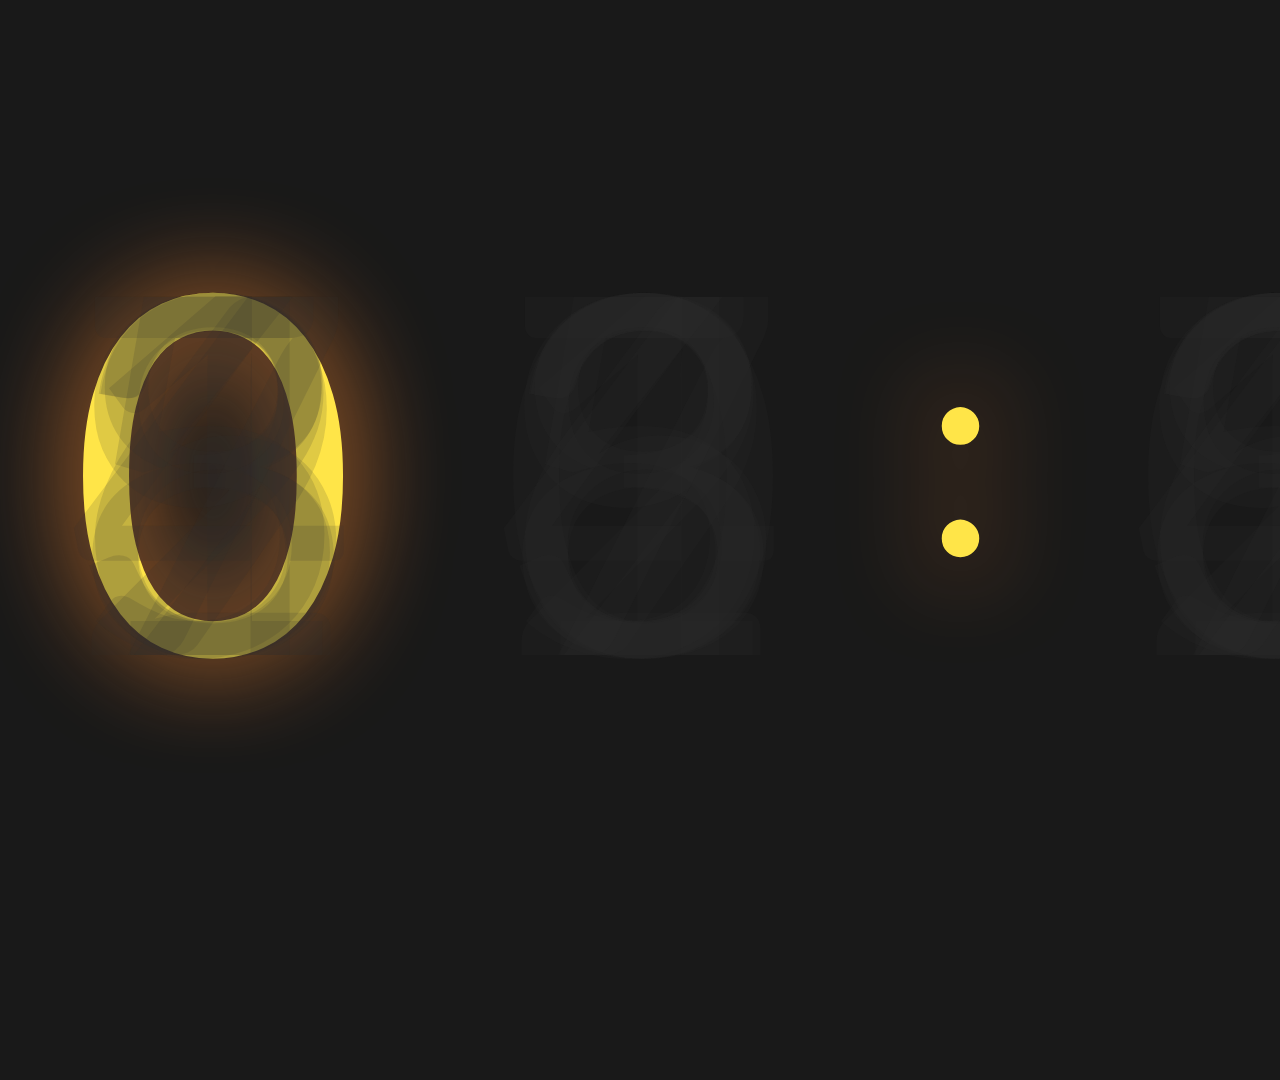
<file: index.html>
<!DOCTYPE html>
<html lang="en">
<head>
    <meta charset="UTF-8">
    <title>nixie countdown</title>
    <link href="https://fonts.googleapis.com/css?family=Lato:100&display=swap" rel="stylesheet">
    <link rel="stylesheet" href="main.css">
</head>
<body>
    <div class="clock">
        <!--section class="hours">
            <div class="tens">
                <p>0</p>
                <p>1</p>
                <p>2</p>
                <p>3</p>
                <p>4</p>
                <p>5</p>
                <p>6</p>
                <p>7</p>
                <p>8</p>
                <p>9</p>
            </div>
            <div class="ones">
                <p>0</p>
                <p>1</p>
                <p>2</p>
                <p>3</p>
                <p>4</p>
                <p>5</p>
                <p>6</p>
                <p>7</p>
                <p>8</p>
                <p>9</p>
            </div>
        </section>
        <p class="separator">:</p-->
        <section class="mins">
            <div class="tens">
                <p>0</p>
                <p>1</p>
                <p>2</p>
                <p>3</p>
                <p>4</p>
                <p>5</p>
                <p>6</p>
                <p>7</p>
                <p>8</p>
                <p>9</p>
            </div>
            <div class="ones">
                <p>0</p>
                <p>1</p>
                <p>2</p>
                <p>3</p>
                <p>4</p>
                <p>5</p>
                <p>6</p>
                <p>7</p>
                <p>8</p>
                <p>9</p>
            </div>
        </section>
        <p class="separator">:</p>
        <section class="secs">
            <div class="tens">
                <p>0</p>
                <p>1</p>
                <p>2</p>
                <p>3</p>
                <p>4</p>
                <p>5</p>
                <p>6</p>
                <p>7</p>
                <p>8</p>
                <p>9</p>
            </div>
            <div class="ones">
                <p>0</p>
                <p>1</p>
                <p>2</p>
                <p>3</p>
                <p>4</p>
                <p>5</p>
                <p>6</p>
                <p>7</p>
                <p>8</p>
                <p>9</p>
            </div>
        </section>
    </div>
    <script src="nixie.js"></script>
</body>
</html>
</file>
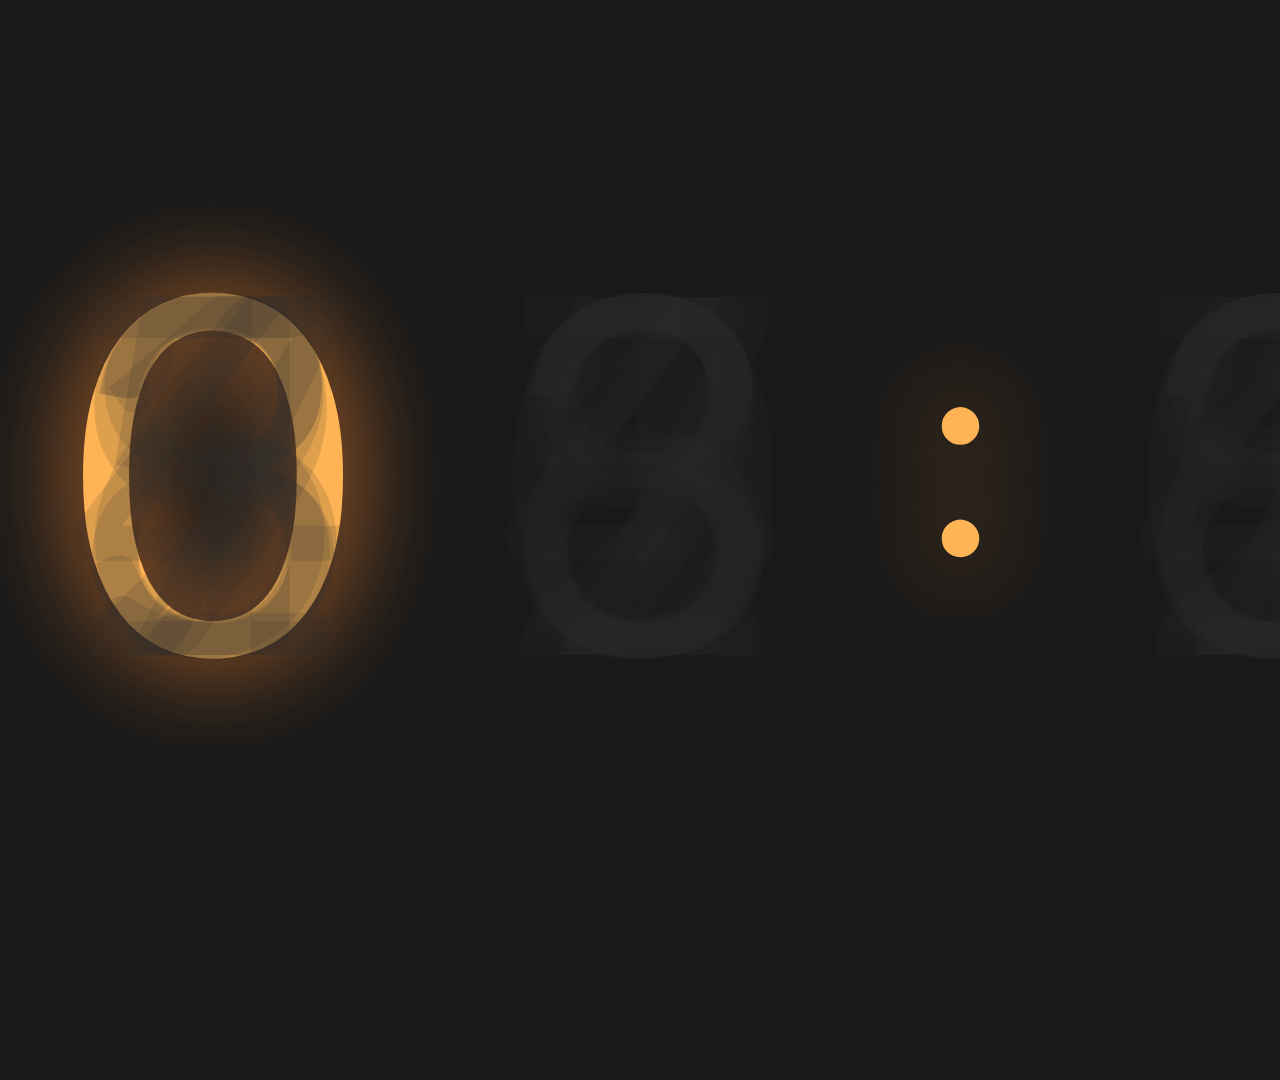
<file: index_orange.html>
<!DOCTYPE html>
<html lang="en">
<head>
    <meta charset="UTF-8">
    <title>nixie countdown</title>
    <link href="https://fonts.googleapis.com/css?family=Lato:100&display=swap" rel="stylesheet">
    <link rel="stylesheet" href="main.css">
</head>
<body>
    <div class="clock clock-orange">
        <!--section class="hours">
            <div class="tens">
                <p>0</p>
                <p>1</p>
                <p>2</p>
                <p>3</p>
                <p>4</p>
                <p>5</p>
                <p>6</p>
                <p>7</p>
                <p>8</p>
                <p>9</p>
            </div>
            <div class="ones">
                <p>0</p>
                <p>1</p>
                <p>2</p>
                <p>3</p>
                <p>4</p>
                <p>5</p>
                <p>6</p>
                <p>7</p>
                <p>8</p>
                <p>9</p>
            </div>
        </section>
        <p class="separator">:</p-->
        <section class="mins">
            <div class="tens">
                <p>0</p>
                <p>1</p>
                <p>2</p>
                <p>3</p>
                <p>4</p>
                <p>5</p>
                <p>6</p>
                <p>7</p>
                <p>8</p>
                <p>9</p>
            </div>
            <div class="ones">
                <p>0</p>
                <p>1</p>
                <p>2</p>
                <p>3</p>
                <p>4</p>
                <p>5</p>
                <p>6</p>
                <p>7</p>
                <p>8</p>
                <p>9</p>
            </div>
        </section>
        <p class="separator">:</p>
        <section class="secs">
            <div class="tens">
                <p>0</p>
                <p>1</p>
                <p>2</p>
                <p>3</p>
                <p>4</p>
                <p>5</p>
                <p>6</p>
                <p>7</p>
                <p>8</p>
                <p>9</p>
            </div>
            <div class="ones">
                <p>0</p>
                <p>1</p>
                <p>2</p>
                <p>3</p>
                <p>4</p>
                <p>5</p>
                <p>6</p>
                <p>7</p>
                <p>8</p>
                <p>9</p>
            </div>
        </section>
    </div>
    <script src="nixie.js"></script>
</body>
</html>
</file>
<file: main.css>
body {
    background: #191919;
	display: flex;
	justify-content: center;
	width: 1920px;
	height: 1080px;
	margin: 0;
	overflow: hidden;
}

.clock {
    color: rgba(50, 50, 50, 0.15);
    display: block;
    margin: auto auto;
    text-align: center;
    font-family: 'Lato', sans-serif;
    font-size: 100px;
	transform: scale(5);
}

.clock p.separator,
.clock section {
    display: inline-block;
}

.clock section div p {
    padding: 0;
    margin: 0;
    position: absolute;
    width: 60px;
    text-align: center;
    transition: 0.3s ease color, 0.3s ease text-shadow;
}

.clock p.separator {
    font-size: 60px;
    vertical-align: top;
    margin-top: 20px;
}

.clock p.separator,
.clock section p.active {
    color: #FFE548;
    text-shadow: 0 0 20px #F58732;
}

.clock-orange  p.separator,
.clock-orange section p.active {
    color: #feb454;
    text-shadow: 0 0 20px #F58732;
}

.clock section div {
    display: inline-block;
    width: 60px;
    height: 120px;
}
</file>
